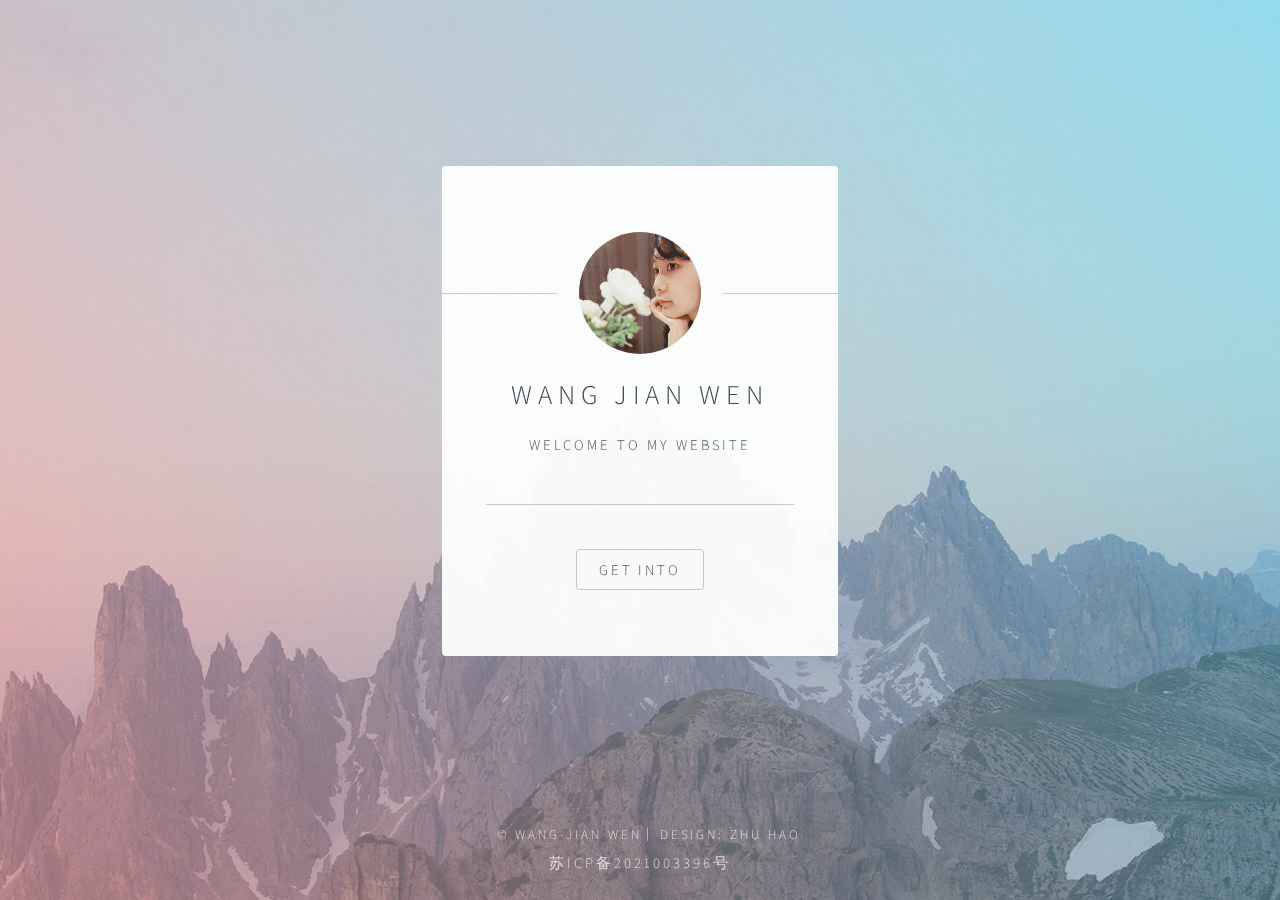
<file: index.html>
<!DOCTYPE HTML>

<html>
	<head>
		<title>Welcome！</title>
		<link rel="icon" type="image/x-icon" href="favicon.ico" />
		<meta charset="utf-8" />
		<meta name="viewport" content="width=device-width, initial-scale=1, user-scalable=no" />
		<link rel="stylesheet" href="assets/css/main.css" />
		<noscript><link rel="stylesheet" href="assets/css/noscript.css" /></noscript>
	</head>
	<body class="is-preload">

		<!-- Wrapper -->
			<div id="wrapper">

				<!-- Main -->
					<section id="main">
						<header>
							<span class="avatar"><img src="images/avatar.jpg" alt="" /></span>
							<h1>Wang Jian Wen</h1>
							<p>Welcome to my website</p>
							<hr />
							<ul class="actions special">
								<li><a href="index/index.html" class="button">Get Into</a></li>
							</ul>
						</header>
					</section>

				<!-- Footer -->
					<footer id="footer">
						<ul class="copyright">
							<li>&copy; Wang Jian Wen</li><li>Design: Zhu Hao</li>
						</ul>
						<a href="http://beian.miit.gov.cn">苏ICP备2021003396号</a>
					</footer>

			</div>

		<!-- Scripts -->
			<script>
				if ('addEventListener' in window) {
					window.addEventListener('load', function() { document.body.className = document.body.className.replace(/\bis-preload\b/, ''); });
					document.body.className += (navigator.userAgent.match(/(MSIE|rv:11\.0)/) ? ' is-ie' : '');
				}
			</script>

	</body>
</html>
</file>
<file: assets/css/noscript.css>
/*
	Identity by HTML5 UP
	html5up.net | @ajlkn
	Free for personal and commercial use under the CCA 3.0 license (html5up.net/license)
*/

/* Basic */

	body:after {
		display: none;
	}

/* Main */

	#main {
		-moz-transform: none !important;
		-webkit-transform: none !important;
		-ms-transform: none !important;
		transform: none !important;
		opacity: 1 !important;
	}
</file>
<file: assets/css/main.css>
@import url(font-awesome.min.css);
@import url("https://fonts.googleapis.com/css?family=Source+Sans+Pro:300");

/*
	Identity by HTML5 UP
	html5up.net | @ajlkn
	Free for personal and commercial use under the CCA 3.0 license (html5up.net/license)
*/

/* Icon (alt) */

	html, body, div, span, applet, object,
	iframe, h1, h2, h3, h4, h5, h6, p, blockquote,
	pre, a, abbr, acronym, address, big, cite,
	code, del, dfn, em, img, ins, kbd, q, s, samp,
	small, strike, strong, sub, sup, tt, var, b,
	u, i, center, dl, dt, dd, ol, ul, li, fieldset,
	form, label, legend, table, caption, tbody,
	tfoot, thead, tr, th, td, article, aside,
	canvas, details, embed, figure, figcaption,
	footer, header, hgroup, menu, nav, output, ruby,
	section, summary, time, mark, audio, video {
		margin: 0;
		padding: 0;
		border: 0;
		font-size: 100%;
		font: inherit;
		vertical-align: baseline;
	}

	article, aside, details, figcaption, figure,
	footer, header, hgroup, menu, nav, section {
		display: block;
	}

	body {
		line-height: 1;
	}

	ol, ul {
		list-style: none;
	}

	blockquote, q {
		quotes: none;
	}

		blockquote:before, blockquote:after, q:before, q:after {
			content: '';
			content: none;
		}

	table {
		border-collapse: collapse;
		border-spacing: 0;
	}

	body {
		-webkit-text-size-adjust: none;
	}

	mark {
		background-color: transparent;
		color: inherit;
	}

	input::-moz-focus-inner {
		border: 0;
		padding: 0;
	}

	input, select, textarea {
		-moz-appearance: none;
		-webkit-appearance: none;
		-ms-appearance: none;
		appearance: none;
	}

/* Basic */

	@media screen and (max-width: 480px) {

		html, body {
			min-width: 320px;
		}

	}

	html {
		box-sizing: border-box;
	}

	*, *:before, *:after {
		box-sizing: inherit;
	}

	body.is-preload *, body.is-preload *:before, body.is-preload *:after {
		-moz-animation: none !important;
		-webkit-animation: none !important;
		-ms-animation: none !important;
		animation: none !important;
		-moz-transition: none !important;
		-webkit-transition: none !important;
		-ms-transition: none !important;
		transition: none !important;
	}

	html {
		height: 100%;
	}

	body {
		height: 100%;
		background-color: #ffffff;
		background-image: url("images/overlay.png"), -moz-linear-gradient(60deg, rgba(255, 165, 150, 0.5) 5%, rgba(0, 228, 255, 0.35)), url("../../images/bg.jpg");
		background-image: url("images/overlay.png"), -webkit-linear-gradient(60deg, rgba(255, 165, 150, 0.5) 5%, rgba(0, 228, 255, 0.35)), url("../../images/bg.jpg");
		background-image: url("images/overlay.png"), -ms-linear-gradient(60deg, rgba(255, 165, 150, 0.5) 5%, rgba(0, 228, 255, 0.35)), url("../../images/bg.jpg");
		background-image: url("images/overlay.png"), linear-gradient(60deg, rgba(255, 165, 150, 0.5) 5%, rgba(0, 228, 255, 0.35)), url("../../images/bg.jpg");
		background-repeat: repeat,			no-repeat,			no-repeat;
		background-size: 100px 100px, cover,				cover;
		background-position: top left,		center center,		bottom center;
		background-attachment: fixed,			fixed,				fixed;
	}

		body:after {
			content: '';
			display: block;
			position: fixed;
			top: 0;
			left: 0;
			width: 100%;
			height: inherit;
			opacity: 0;
			z-index: 1;
			background-color: #ffffff;
			background-image: url("images/overlay.png"), -moz-linear-gradient(60deg, rgba(255, 165, 150, 0.5) 5%, rgba(0, 228, 255, 0.35));
			background-image: url("images/overlay.png"), -webkit-linear-gradient(60deg, rgba(255, 165, 150, 0.5) 5%, rgba(0, 228, 255, 0.35));
			background-image: url("images/overlay.png"), -ms-linear-gradient(60deg, rgba(255, 165, 150, 0.5) 5%, rgba(0, 228, 255, 0.35));
			background-image: url("images/overlay.png"), linear-gradient(60deg, rgba(255, 165, 150, 0.5) 5%, rgba(0, 228, 255, 0.35));
			background-repeat: repeat,			no-repeat;
			background-size: 100px 100px, cover;
			background-position: top left,		center center;
			-moz-transition: opacity 1.75s ease-out;
			-webkit-transition: opacity 1.75s ease-out;
			-ms-transition: opacity 1.75s ease-out;
			transition: opacity 1.75s ease-out;
		}

		body.is-preload:after {
			opacity: 1;
		}

/* Type */

	body, input, select, textarea {
		color: #414f57;
		font-family: "Source Sans Pro", Helvetica, sans-serif;
		font-size: 14pt;
		font-weight: 300;
		line-height: 2;
		letter-spacing: 0.2em;
		text-transform: uppercase;
	}

		@media screen and (max-width: 1680px) {

			body, input, select, textarea {
				font-size: 11pt;
			}

		}

		@media screen and (max-width: 480px) {

			body, input, select, textarea {
				font-size: 10pt;
				line-height: 1.75;
			}

		}

	a {
		-moz-transition: color 0.2s ease, border-color 0.2s ease;
		-webkit-transition: color 0.2s ease, border-color 0.2s ease;
		-ms-transition: color 0.2s ease, border-color 0.2s ease;
		transition: color 0.2s ease, border-color 0.2s ease;
		color: inherit;
		text-decoration: none;
	}

		a:before {
			-moz-transition: color 0.2s ease, text-shadow 0.2s ease;
			-webkit-transition: color 0.2s ease, text-shadow 0.2s ease;
			-ms-transition: color 0.2s ease, text-shadow 0.2s ease;
			transition: color 0.2s ease, text-shadow 0.2s ease;
		}

		a:hover {
			color: #ff7496;
		}

	strong, b {
		color: #313f47;
	}

	em, i {
		font-style: italic;
	}

	p {
		margin: 0 0 1.5em 0;
	}

	h1, h2, h3, h4, h5, h6 {
		color: #313f47;
		line-height: 1.5;
		margin: 0 0 0.75em 0;
	}

		h1 a, h2 a, h3 a, h4 a, h5 a, h6 a {
			color: inherit;
			text-decoration: none;
		}

	h1 {
		font-size: 1.85em;
		letter-spacing: 0.22em;
		margin: 0 0 0.525em 0;
	}

	h2 {
		font-size: 1.25em;
	}

	h3 {
		font-size: 1em;
	}

	h4 {
		font-size: 1em;
	}

	h5 {
		font-size: 1em;
	}

	h6 {
		font-size: 1em;
	}

	@media screen and (max-width: 480px) {

		h1 {
			font-size: 1.65em;
		}

	}

	sub {
		font-size: 0.8em;
		position: relative;
		top: 0.5em;
	}

	sup {
		font-size: 0.8em;
		position: relative;
		top: -0.5em;
	}

	hr {
		border: 0;
		border-bottom: solid 1px #c8cccf;
		margin: 3em 0;
	}

/* Form */

	form {
		margin: 0 0 1.5em 0;
	}

		form > :last-child {
			margin-bottom: 0;
		}

		form > .fields {
			display: -moz-flex;
			display: -webkit-flex;
			display: -ms-flex;
			display: flex;
			-moz-flex-wrap: wrap;
			-webkit-flex-wrap: wrap;
			-ms-flex-wrap: wrap;
			flex-wrap: wrap;
			width: calc(100% + 2.25em);
			margin: -1.125em 0 1.5em -1.125em;
		}

			form > .fields > .field {
				-moz-flex-grow: 0;
				-webkit-flex-grow: 0;
				-ms-flex-grow: 0;
				flex-grow: 0;
				-moz-flex-shrink: 0;
				-webkit-flex-shrink: 0;
				-ms-flex-shrink: 0;
				flex-shrink: 0;
				padding: 1.125em 0 0 1.125em;
				width: calc(100% - 1.125em);
			}

				form > .fields > .field.half {
					width: calc(50% - 0.5625em);
				}

				form > .fields > .field.third {
					width: calc(100%/3 - 0.375em);
				}

				form > .fields > .field.quarter {
					width: calc(25% - 0.28125em);
				}

		@media screen and (max-width: 480px) {

			form > .fields {
				width: calc(100% + 2.25em);
				margin: -1.125em 0 1.5em -1.125em;
			}

				form > .fields > .field {
					padding: 1.125em 0 0 1.125em;
					width: calc(100% - 1.125em);
				}

					form > .fields > .field.half {
						width: calc(100% - 1.125em);
					}

					form > .fields > .field.third {
						width: calc(100% - 1.125em);
					}

					form > .fields > .field.quarter {
						width: calc(100% - 1.125em);
					}

		}

	label {
		color: #313f47;
		display: block;
		font-size: 0.9em;
		margin: 0 0 0.75em 0;
	}

	input[type="text"],
	input[type="password"],
	input[type="email"],
	input[type="tel"],
	select,
	textarea {
		-moz-appearance: none;
		-webkit-appearance: none;
		-ms-appearance: none;
		appearance: none;
		border-radius: 4px;
		border: solid 1px #c8cccf;
		color: inherit;
		display: block;
		outline: 0;
		padding: 0 1em;
		text-decoration: none;
		width: 100%;
	}

		input[type="text"]:invalid,
		input[type="password"]:invalid,
		input[type="email"]:invalid,
		input[type="tel"]:invalid,
		select:invalid,
		textarea:invalid {
			box-shadow: none;
		}

		input[type="text"]:focus,
		input[type="password"]:focus,
		input[type="email"]:focus,
		input[type="tel"]:focus,
		select:focus,
		textarea:focus {
			border-color: #ff7496;
		}

	select {
		background-image: url("data:image/svg+xml;charset=utf8,%3Csvg xmlns='http://www.w3.org/2000/svg' width='40' height='40' preserveAspectRatio='none' viewBox='0 0 40 40'%3E%3Cpath d='M9.4,12.3l10.4,10.4l10.4-10.4c0.2-0.2,0.5-0.4,0.9-0.4c0.3,0,0.6,0.1,0.9,0.4l3.3,3.3c0.2,0.2,0.4,0.5,0.4,0.9 c0,0.4-0.1,0.6-0.4,0.9L20.7,31.9c-0.2,0.2-0.5,0.4-0.9,0.4c-0.3,0-0.6-0.1-0.9-0.4L4.3,17.3c-0.2-0.2-0.4-0.5-0.4-0.9 c0-0.4,0.1-0.6,0.4-0.9l3.3-3.3c0.2-0.2,0.5-0.4,0.9-0.4S9.1,12.1,9.4,12.3z' fill='%23c8cccf' /%3E%3C/svg%3E");
		background-size: 1.25rem;
		background-repeat: no-repeat;
		background-position: calc(100% - 1rem) center;
		height: 2.75em;
		padding-right: 2.75em;
		text-overflow: ellipsis;
	}

		select option {
			color: #313f47;
			background: #ffffff;
		}

		select:focus::-ms-value {
			background-color: transparent;
		}

		select::-ms-expand {
			display: none;
		}

	input[type="text"],
	input[type="password"],
	input[type="email"],
	select {
		height: 2.75em;
	}

	textarea {
		padding: 0.75em 1em;
	}

	input[type="checkbox"],
	input[type="radio"] {
		-moz-appearance: none;
		-webkit-appearance: none;
		-ms-appearance: none;
		appearance: none;
		display: block;
		float: left;
		margin-right: -2em;
		opacity: 0;
		width: 1em;
		z-index: -1;
	}

		input[type="checkbox"] + label,
		input[type="radio"] + label {
			text-decoration: none;
			color: #414f57;
			cursor: pointer;
			display: inline-block;
			font-size: 1em;
			font-weight: 300;
			padding-left: 2.4em;
			padding-right: 0.75em;
			position: relative;
		}

			input[type="checkbox"] + label:before,
			input[type="radio"] + label:before {
				-moz-osx-font-smoothing: grayscale;
				-webkit-font-smoothing: antialiased;
				font-family: FontAwesome;
				font-style: normal;
				font-weight: normal;
				text-transform: none !important;
			}

			input[type="checkbox"] + label:before,
			input[type="radio"] + label:before {
				border-radius: 4px;
				border: solid 1px #c8cccf;
				content: '';
				display: inline-block;
				height: 1.65em;
				left: 0;
				line-height: 1.58125em;
				position: absolute;
				text-align: center;
				top: 0.15em;
				width: 1.65em;
			}

		input[type="checkbox"]:checked + label:before,
		input[type="radio"]:checked + label:before {
			color: #ff7496;
			content: '\f00c';
		}

		input[type="checkbox"]:focus + label:before,
		input[type="radio"]:focus + label:before {
			border-color: #ff7496;
		}

	input[type="checkbox"] + label:before {
		border-radius: 4px;
	}

	input[type="radio"] + label:before {
		border-radius: 100%;
	}

	::-webkit-input-placeholder {
		color: #616f77 !important;
		opacity: 1.0;
	}

	:-moz-placeholder {
		color: #616f77 !important;
		opacity: 1.0;
	}

	::-moz-placeholder {
		color: #616f77 !important;
		opacity: 1.0;
	}

	:-ms-input-placeholder {
		color: #616f77 !important;
		opacity: 1.0;
	}

/* Icon */

	.icon {
		text-decoration: none;
		position: relative;
		border-bottom: none;
	}

		.icon:before {
			-moz-osx-font-smoothing: grayscale;
			-webkit-font-smoothing: antialiased;
			font-family: FontAwesome;
			font-style: normal;
			font-weight: normal;
			text-transform: none !important;
		}

		.icon > .label {
			display: none;
		}

/* List */

	ol {
		list-style: decimal;
		margin: 0 0 1.5em 0;
		padding-left: 1.25em;
	}

		ol li {
			padding-left: 0.25em;
		}

	ul {
		list-style: disc;
		margin: 0 0 1.5em 0;
		padding-left: 1em;
	}

		ul li {
			padding-left: 0.5em;
		}

		ul.alt {
			list-style: none;
			padding-left: 0;
		}

			ul.alt li {
				border-top: solid 1px #c8cccf;
				padding: 0.5em 0;
			}

				ul.alt li:first-child {
					border-top: 0;
					padding-top: 0;
				}

	dl {
		margin: 0 0 1.5em 0;
	}

		dl dt {
			display: block;
			margin: 0 0 0.75em 0;
		}

		dl dd {
			margin-left: 1.5em;
		}

/* Actions */

	ul.actions {
		display: -moz-flex;
		display: -webkit-flex;
		display: -ms-flex;
		display: flex;
		cursor: default;
		list-style: none;
		margin-left: -0.75em;
		padding-left: 0;
	}

		ul.actions li {
			padding: 0 0 0 0.75em;
			vertical-align: middle;
		}

		ul.actions.special {
			-moz-justify-content: center;
			-webkit-justify-content: center;
			-ms-justify-content: center;
			justify-content: center;
			width: 100%;
			margin-left: 0;
		}

			ul.actions.special li:first-child {
				padding-left: 0;
			}

		ul.actions.stacked {
			-moz-flex-direction: column;
			-webkit-flex-direction: column;
			-ms-flex-direction: column;
			flex-direction: column;
			margin-left: 0;
		}

			ul.actions.stacked li {
				padding: 0.975em 0 0 0;
			}

				ul.actions.stacked li:first-child {
					padding-top: 0;
				}

		ul.actions.fit {
			width: calc(100% + 0.75em);
		}

			ul.actions.fit li {
				-moz-flex-grow: 1;
				-webkit-flex-grow: 1;
				-ms-flex-grow: 1;
				flex-grow: 1;
				-moz-flex-shrink: 1;
				-webkit-flex-shrink: 1;
				-ms-flex-shrink: 1;
				flex-shrink: 1;
				width: 100%;
			}

				ul.actions.fit li > * {
					width: 100%;
				}

			ul.actions.fit.stacked {
				width: 100%;
			}

		@media screen and (max-width: 480px) {

			ul.actions:not(.fixed) {
				-moz-flex-direction: column;
				-webkit-flex-direction: column;
				-ms-flex-direction: column;
				flex-direction: column;
				margin-left: 0;
				width: 100% !important;
			}

				ul.actions:not(.fixed) li {
					-moz-flex-grow: 1;
					-webkit-flex-grow: 1;
					-ms-flex-grow: 1;
					flex-grow: 1;
					-moz-flex-shrink: 1;
					-webkit-flex-shrink: 1;
					-ms-flex-shrink: 1;
					flex-shrink: 1;
					padding: 0.75em 0 0 0;
					text-align: center;
					width: 100%;
				}

					ul.actions:not(.fixed) li > * {
						width: 100%;
					}

					ul.actions:not(.fixed) li:first-child {
						padding-top: 0;
					}

					ul.actions:not(.fixed) li input[type="submit"],
					ul.actions:not(.fixed) li input[type="reset"],
					ul.actions:not(.fixed) li input[type="button"],
					ul.actions:not(.fixed) li button,
					ul.actions:not(.fixed) li .button {
						width: 100%;
					}

						ul.actions:not(.fixed) li input[type="submit"].icon:before,
						ul.actions:not(.fixed) li input[type="reset"].icon:before,
						ul.actions:not(.fixed) li input[type="button"].icon:before,
						ul.actions:not(.fixed) li button.icon:before,
						ul.actions:not(.fixed) li .button.icon:before {
							margin-left: -0.5rem;
						}

		}

/* Icons */

	ul.icons {
		cursor: default;
		list-style: none;
		padding-left: 0;
		margin-top: -0.675em;
	}

		ul.icons li {
			display: inline-block;
			padding: 0.675em 0.5em;
		}

			ul.icons li a {
				text-decoration: none;
				position: relative;
				display: block;
				width: 3.75em;
				height: 3.75em;
				border-radius: 100%;
				border: solid 1px #c8cccf;
				line-height: 3.75em;
				overflow: hidden;
				text-align: center;
				text-indent: 3.75em;
				white-space: nowrap;
			}

				ul.icons li a:before {
					-moz-osx-font-smoothing: grayscale;
					-webkit-font-smoothing: antialiased;
					font-family: FontAwesome;
					font-style: normal;
					font-weight: normal;
					text-transform: none !important;
				}

				ul.icons li a:before {
					color: #ffffff;
					text-shadow: 1.25px 0px 0px #c8cccf, -1.25px 0px 0px #c8cccf, 0px 1.25px 0px #c8cccf, 0px -1.25px 0px #c8cccf;
				}

				ul.icons li a:hover:before {
					text-shadow: 1.25px 0px 0px #ff7496, -1.25px 0px 0px #ff7496, 0px 1.25px 0px #ff7496, 0px -1.25px 0px #ff7496;
				}

				ul.icons li a:before {
					position: absolute;
					top: 0;
					left: 0;
					width: inherit;
					height: inherit;
					font-size: 1.85rem;
					line-height: inherit;
					text-align: center;
					text-indent: 0;
				}

				ul.icons li a:hover {
					border-color: #ff7496;
				}

		@media screen and (max-width: 480px) {

			ul.icons li a:before {
				font-size: 1.5rem;
			}

		}

/* Button */

	input[type="submit"],
	input[type="reset"],
	input[type="button"],
	button,
	.button {
		-moz-appearance: none;
		-webkit-appearance: none;
		-ms-appearance: none;
		appearance: none;
		-moz-transition: background-color 0.2s ease-in-out, border-color 0.2s ease-in-out, color 0.2s ease-in-out;
		-webkit-transition: background-color 0.2s ease-in-out, border-color 0.2s ease-in-out, color 0.2s ease-in-out;
		-ms-transition: background-color 0.2s ease-in-out, border-color 0.2s ease-in-out, color 0.2s ease-in-out;
		transition: background-color 0.2s ease-in-out, border-color 0.2s ease-in-out, color 0.2s ease-in-out;
		display: inline-block;
		height: 2.75em;
		line-height: 2.75em;
		padding: 0 1.5em;
		background-color: transparent;
		border-radius: 4px;
		border: solid 1px #c8cccf;
		color: #414f57 !important;
		cursor: pointer;
		text-align: center;
		text-decoration: none;
		white-space: nowrap;
	}

		input[type="submit"]:hover,
		input[type="reset"]:hover,
		input[type="button"]:hover,
		button:hover,
		.button:hover {
			border-color: #ff7496;
			color: #ff7496 !important;
		}

		input[type="submit"].icon,
		input[type="reset"].icon,
		input[type="button"].icon,
		button.icon,
		.button.icon {
			padding-left: 1.35em;
		}

			input[type="submit"].icon:before,
			input[type="reset"].icon:before,
			input[type="button"].icon:before,
			button.icon:before,
			.button.icon:before {
				margin-right: 0.5em;
			}

		input[type="submit"].fit,
		input[type="reset"].fit,
		input[type="button"].fit,
		button.fit,
		.button.fit {
			width: 100%;
		}

		input[type="submit"].small,
		input[type="reset"].small,
		input[type="button"].small,
		button.small,
		.button.small {
			font-size: 0.8em;
		}

		input[type="submit"].large,
		input[type="reset"].large,
		input[type="button"].large,
		button.large,
		.button.large {
			font-size: 1.35em;
		}

		input[type="submit"].disabled, input[type="submit"]:disabled,
		input[type="reset"].disabled,
		input[type="reset"]:disabled,
		input[type="button"].disabled,
		input[type="button"]:disabled,
		button.disabled,
		button:disabled,
		.button.disabled,
		.button:disabled {
			pointer-events: none;
			opacity: 0.5;
		}

/* Main */

	#main {
		-moz-transform-origin: 50% 50%;
		-webkit-transform-origin: 50% 50%;
		-ms-transform-origin: 50% 50%;
		transform-origin: 50% 50%;
		-moz-transform: rotateX(0deg);
		-webkit-transform: rotateX(0deg);
		-ms-transform: rotateX(0deg);
		transform: rotateX(0deg);
		-moz-transition: opacity 1s ease, -moz-transform 1s ease;
		-webkit-transition: opacity 1s ease, -webkit-transform 1s ease;
		-ms-transition: opacity 1s ease, -ms-transform 1s ease;
		transition: opacity 1s ease, transform 1s ease;
		padding: 4.5em 3em 3em 3em ;
		background: #ffffff;
		border-radius: 4px;
		cursor: default;
		max-width: 100%;
		opacity: 0.95;
		position: relative;
		text-align: center;
		width: 27em;
	}

		#main .avatar {
			position: relative;
			display: block;
			margin-bottom: 1.5em;
		}

			#main .avatar img {
				display: block;
				margin: 0 auto;
				border-radius: 100%;
				box-shadow: 0 0 0 1.5em #ffffff;
			}

			#main .avatar:before {
				content: '';
				display: block;
				position: absolute;
				top: 50%;
				left: -3em;
				width: calc(100% + 6em);
				height: 1px;
				z-index: -1;
				background: #c8cccf;
			}

		@media screen and (max-width: 480px) {

			#main {
				padding: 4em 2em 2.5em 2em ;
				width: 100%;
			}

				#main .avatar:before {
					left: -2em;
					width: calc(100% + 4em);
				}

		}

		body.is-preload #main {
			-moz-transform: rotateX(15deg);
			-webkit-transform: rotateX(15deg);
			-ms-transform: rotateX(15deg);
			transform: rotateX(15deg);
			opacity: 0;
		}

/* Footer */

	#footer {
		-moz-align-self: -moz-flex-end;
		-webkit-align-self: -webkit-flex-end;
		-ms-align-self: -ms-flex-end;
		align-self: flex-end;
		width: 100%;
		padding: 1.5em 0 0 0;
		color: rgba(255, 255, 255, 0.75);
		cursor: default;
		text-align: center;
	}

		#footer .copyright {
			margin: 0;
			padding: 0;
			font-size: 0.9em;
			list-style: none;
		}

			#footer .copyright li {
				display: inline-block;
				margin: 0 0 0 0.45em;
				padding: 0 0 0 0.85em;
				border-left: solid 1px rgba(255, 255, 255, 0.5);
				line-height: 1;
			}

				#footer .copyright li:first-child {
					border-left: 0;
				}

/* Wrapper */

	#wrapper {
		display: -moz-flex;
		display: -webkit-flex;
		display: -ms-flex;
		display: flex;
		-moz-align-items: center;
		-webkit-align-items: center;
		-ms-align-items: center;
		align-items: center;
		-moz-justify-content: space-between;
		-webkit-justify-content: space-between;
		-ms-justify-content: space-between;
		justify-content: space-between;
		-moz-flex-direction: column;
		-webkit-flex-direction: column;
		-ms-flex-direction: column;
		flex-direction: column;
		-moz-perspective: 1000px;
		-webkit-perspective: 1000px;
		-ms-perspective: 1000px;
		perspective: 1000px;
		position: relative;
		min-height: 100%;
		padding: 1.5em;
		z-index: 2;
	}

		#wrapper > * {
			z-index: 1;
		}

		#wrapper:before {
			content: '';
			display: block;
		}

		@media screen and (max-width: 360px) {

			#wrapper {
				padding: 0.75em;
			}

		}

		body.is-ie #wrapper {
			height: 100%;
		}
</file>
